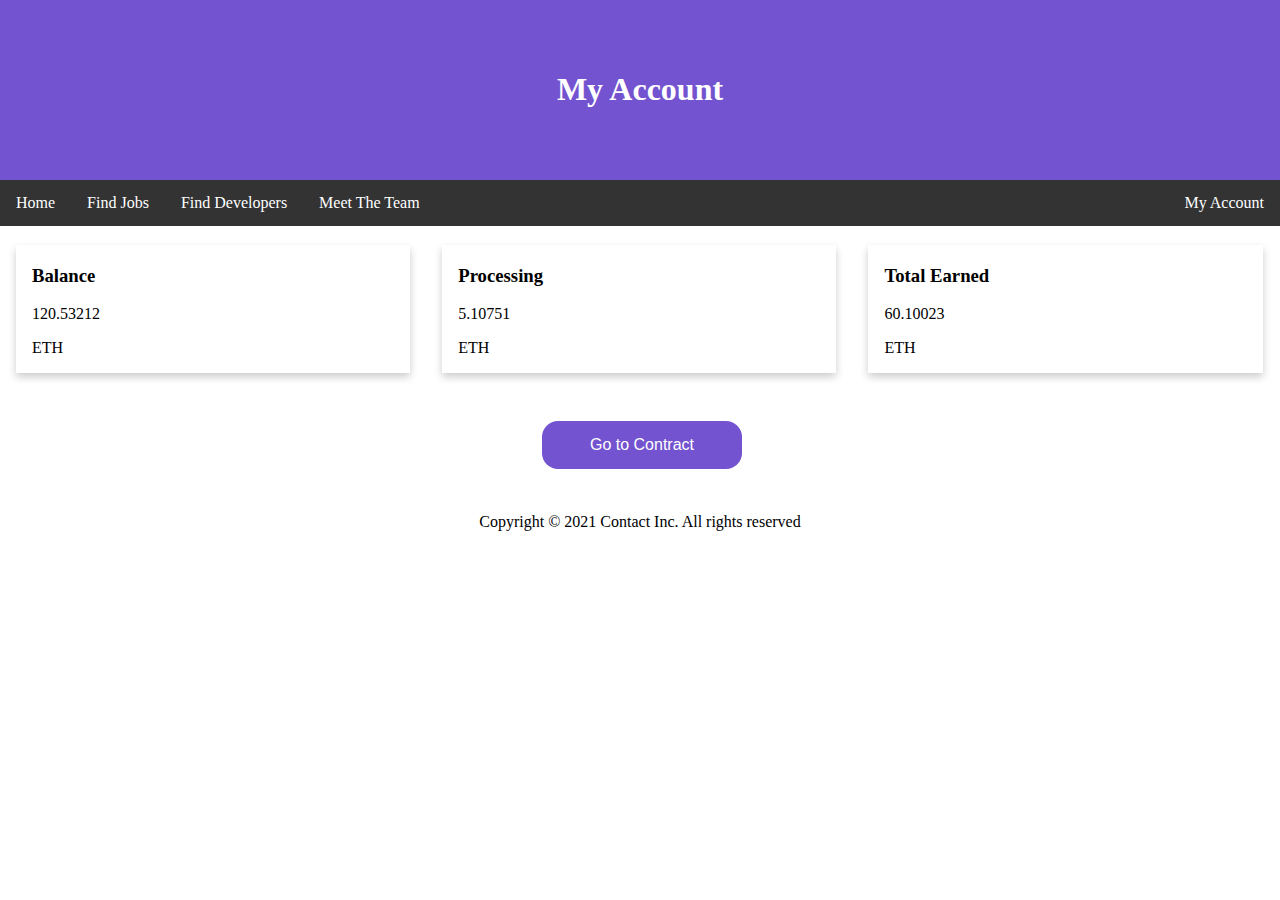
<file: account.html>
<!DOCTYPE html>
<html>
<head>
<meta name="viewport" content="width=device-width, initial-scale=1">
<style>
body {
  font-family: Mr Eaves Mod OT Bold;
  margin: 0;
}
html {
  box-sizing: border-box;
}
*, *:before, *:after {
  box-sizing: inherit;
}
h3 {
  padding-top: 20px;
}
.column {
  float: left;
  width: 33.3%;
  margin-bottom: 16px;
  padding: 0 8px;
}
.card {
  box-shadow: 0 4px 8px 0 rgba(0, 0, 0, 0.2);
  margin: 8px;
}
.about-section {
  padding: 50px;
  text-align: center;
  background-color: #7353cfff;
;
  color: white;
}
.container {
  padding: 0 16px;
}
.container::after, .row::after {
  content: "";
  clear: both;
  display: table;
}
.title {
  color: grey;
}
.button {
  border: none;
  outline: 0;
  display: inline-block;
  padding: 8px;
  color: white;
  background-color: #000;
  text-align: center;
  cursor: pointer;
  width: 100%;
}
.button:hover {
  background-color: #555;
}
@media screen and (max-width: 650px) {
  .column {
    width: 100%;
    display: block;
  }
}
ul {
  list-style-type: none;
  margin: 0;
  padding: 0;
  overflow: hidden;
  background-color: #333;
  position: -webkit-sticky; /* Safari */
  position: sticky;
  top: 0;
}
li {
  float: left;
}
li a {
  display: block;
  color: white;
  text-align: center;
  padding: 14px 16px;
  text-decoration: none;
}
li:last-child {
  border-right: none;
}
li a:hover:not(.active) {
  background-color: #111;
}
.active {
  background-color: #4CAF50;
}
.button {
  background-color: #7353cfff;
  border: none;
  color: white;
  padding: 10px 32px;
  text-align: center;
  text-decoration: none;
  display: inline-block;
  font-size: 16px;
  margin: 4px 2px;
  cursor: pointer;
}
.btn-container {
  text-align: center;  
  display: flex;  
  justify-content: center;  
  align-items: center; 
  margin-top: 20px;
  margin-bottom: 20px;
}
.btn-group {
  width: 200px;
}
.btn-group .button {
  border: 2px #7353cfff;
  padding: 15px 32px;
  text-align: center;
  text-decoration: none;
  font-size: 16px;
  cursor: pointer;
  border-radius: 16px;
}
.btn-group .button:not(:last-child) {
  border-right: none;
}
.btn-group .button:hover {
  background-color: #7353cfff;
}
.footer {
  padding: 20px;
  text-align: center;
  background: white;
  bottom: 0;
  width: 100%;
}
</style>
</head>
<body>
<div class="about-section">
  <h1>My Account</h1>
</div>
<ul>
  <li><a href="home.html">Home</a></li>
  <li><a href="index.html">Find Jobs</a></li>
  <li><a href="developer.html">Find Developers</a></li>
  <li><a href="mtt.html">Meet The Team</a></li>
  <li style="float:right"><a href="account.html">My Account</a></li>
</ul>
<div class="row">
  <div class="column">
    <div class="card">
      <div class="container">
        <h3>Balance</h3>
        <p>120.53212</p>
        <p>ETH</p>
      </div>
    </div>
  </div>
  <div class="column">
    <div class="card">
      <div class="container">
        <h3>Processing</h3>
        <p>5.10751</p>
        <p>ETH</p>
      </div>
    </div>
  </div>
 <div class="column">
    <div class="card">
      <div class="container">
        <h3>Total Earned</h3>
        <p>60.10023</p>
        <p>ETH</p>
      </div>
    </div>
  </div>
</div>
<div class="row">
  <div class="btn-container">
  <div class="btn-group">
    <button class="button">Go to Contract</button>
  </div>
  </div>
</div>
<div class="footer">
  <p1>Copyright © 2021 Contact Inc. All rights reserved</p1>
</div>
</body>
</html>
</file>
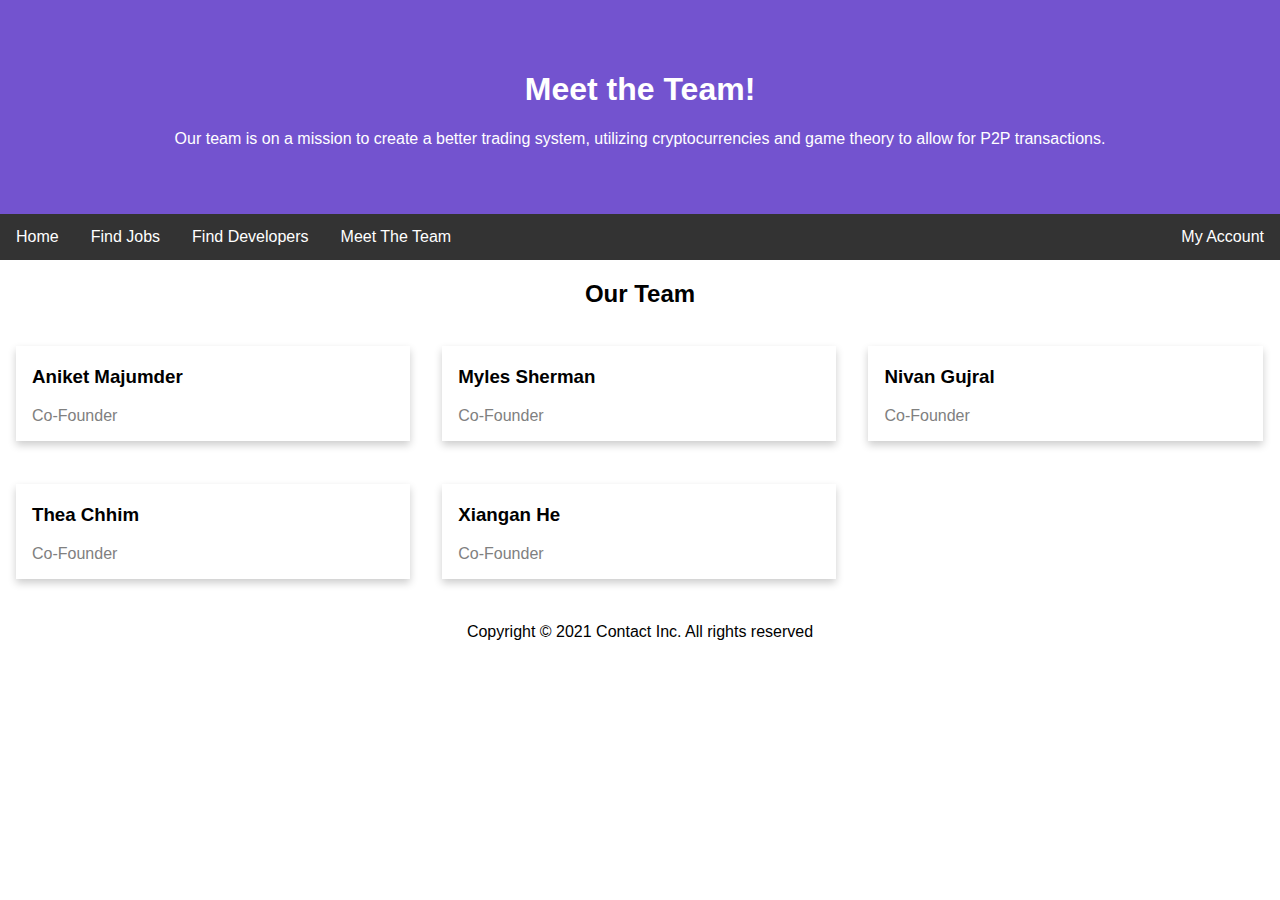
<file: mtt.html>
<html>
<head>
<meta name="viewport" content="width=device-width, initial-scale=1">
<style>
body {
  font-family: Arial, Helvetica, sans-serif;
  margin: 0;
}
html {
  box-sizing: border-box;
}
*, *:before, *:after {
  box-sizing: inherit;
}
h3 {
  padding-top: 20px;
}
.column {
  float: left;
  width: 33.3%;
  margin-bottom: 16px;
  padding: 0 8px;
}
.card {
  box-shadow: 0 4px 8px 0 rgba(0, 0, 0, 0.2);
  margin: 8px;
}
.about-section {
  padding: 50px;
  text-align: center;
  background-color: #7353cfff;
;
  color: white;
}
.container {
  padding: 0 16px;
}
.container::after, .row::after {
  content: "";
  clear: both;
  display: table;
}
.title {
  color: grey;
}
.button {
  border: none;
  outline: 0;
  display: inline-block;
  padding: 8px;
  color: white;
  background-color: #000;
  text-align: center;
  cursor: pointer;
  width: 100%;
}
.button:hover {
  background-color: #555;
}
@media screen and (max-width: 650px) {
  .column {
    width: 100%;
    display: block;
  }
}
ul {
  list-style-type: none;
  margin: 0;
  padding: 0;
  overflow: hidden;
  background-color: #333;
  position: -webkit-sticky; /* Safari */
  position: sticky;
  top: 0;
}
li {
  float: left;
}
li a {
  display: block;
  color: white;
  text-align: center;
  padding: 14px 16px;
  text-decoration: none;
}
li:last-child {
  border-right: none;
}
li a:hover:not(.active) {
  background-color: #111;
}
.active {
  background-color: #4CAF50;
}
.footer {
  padding: 20px;
  text-align: center;
  background: white;
  bottom: 0;
  width: 100%;
}
</style>
</head>
<body>
<div class="about-section">
  <h1>Meet the Team!</h1>
  <p>Our team is on a mission to create a better trading system, utilizing cryptocurrencies and game theory to allow for P2P transactions.</p>
</div>
<ul>
  <li><a href="home.html">Home</a></li>
  <li><a href="index.html">Find Jobs</a></li>
  <li><a href="developer.html">Find Developers</a></li>
  <li><a href="mtt.html">Meet The Team</a></li>
  <li style="float:right"><a href="account.html">My Account</a></li>
</ul>
<h2 style="text-align:center">Our Team</h2>
<div class="row">
  <div class="column">
    <div class="card">
      <div class="container">
        <h3>Aniket Majumder</h3>
        <p class="title">Co-Founder</p>
      </div>
    </div>
  </div>
  <div class="column">
    <div class="card">
      <div class="container">
        <h3>Myles Sherman</h3>
        <p class="title">Co-Founder</p>
      </div>
    </div>
  </div>
 <div class="column">
    <div class="card">
      <div class="container">
        <h3>Nivan Gujral</h3>
        <p class="title">Co-Founder</p>
      </div>
    </div>
  </div>
 <div class="column">
    <div class="card">
      <div class="container">
        <h3>Thea Chhim</h3>
        <p class="title">Co-Founder</p>
      </div>
    </div>
  </div>
 <div class="column">
    <div class="card">
      <div class="container">
        <h3>Xiangan He</h3>
        <p class="title">Co-Founder</p>
      </div>
    </div>
  </div>
</div>
<div class="footer">
  <p1>Copyright © 2021 Contact Inc. All rights reserved</p1>
</div>
</body>
</html>
</file>
